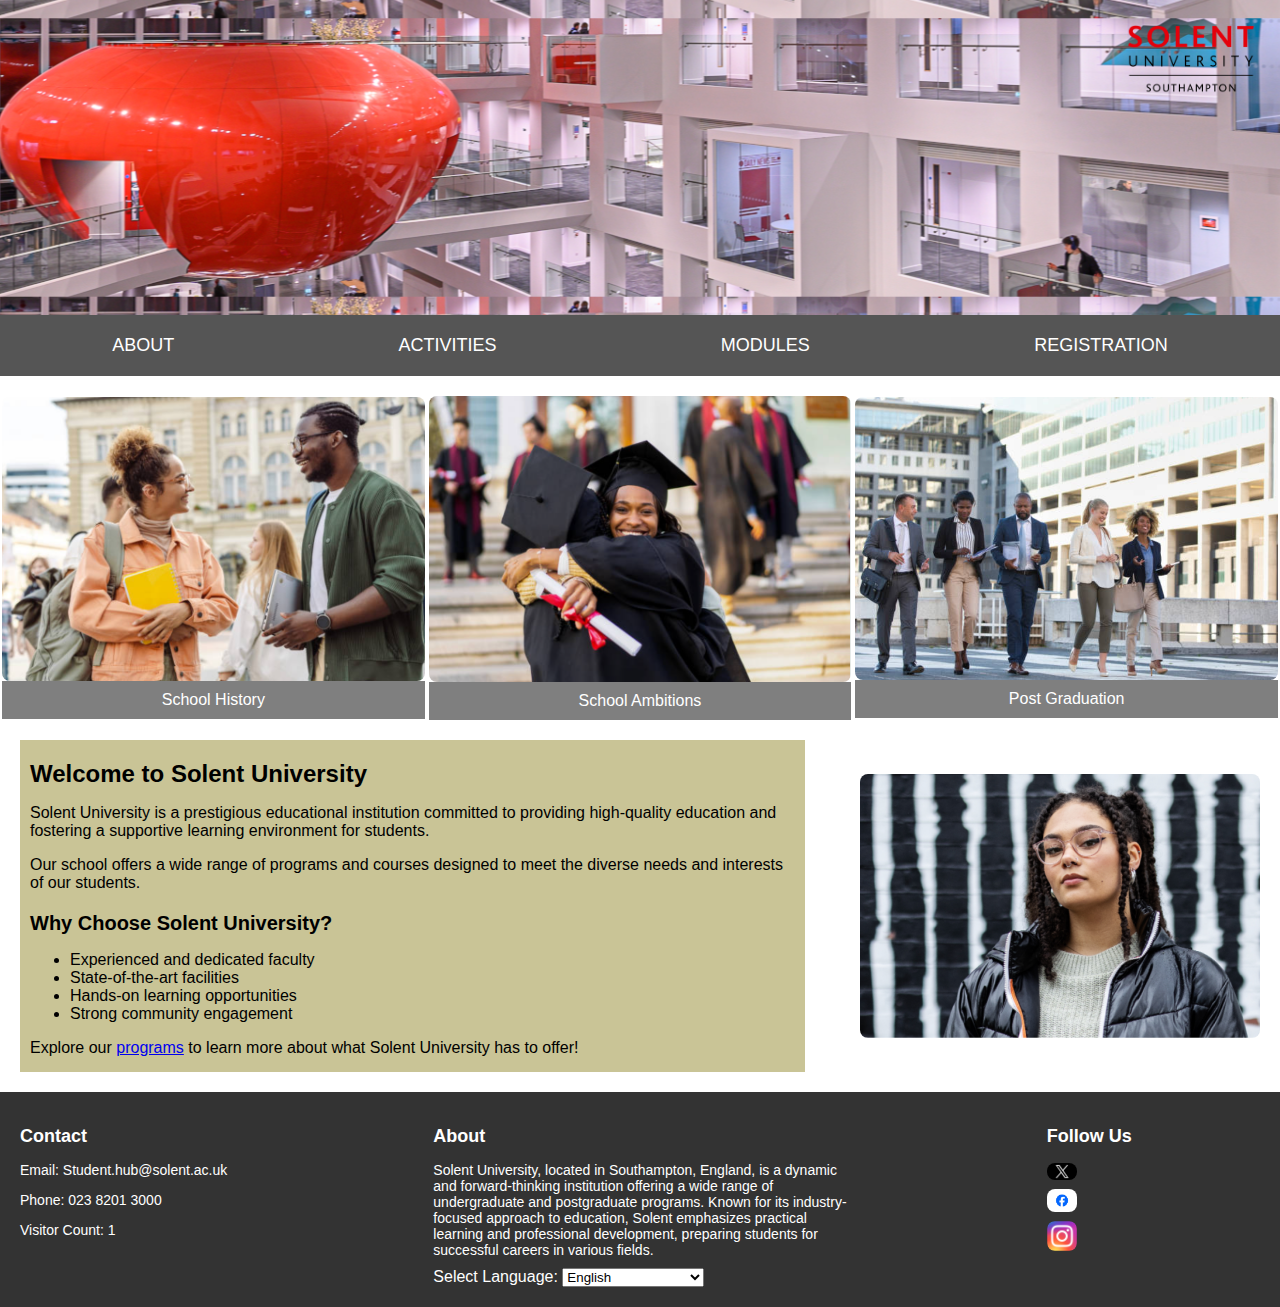
<file: index.html>
<!DOCTYPE html>

<html lang="en">

<head>

<meta charset="UTF-8">

<meta name="viewport" content="width=device-width, initial-scale=1.0">

<title>Solent University</title>    <!-- This is the name of the tab when you render the page-->

<!-- Bootstrap -->
<!-- <link href="https://cdn.jsdelivr.net/npm/bootstrap@5.3.3/dist/css/bootstrap.min.css" rel="stylesheet" integrity="sha384-QWTKZyjpPEjISv5WaRU9OFeRpok6YctnYmDr5pNlyT2bRjXh0JMhjY6hW+ALEwIH" crossorigin="anonymous"> -->

<link rel="stylesheet" type="text/css" href="styles.css">

<link href="images/Solent-Logo.png" rel="icon" type="image/x-icon" />

<script src="script.js"></script>

</head>

<header>

<div class="logo">
<!--------------------SECTION 1---------------------------------------------------------------->
<a href="index.html"><img src="Images/Solent-Logo.png" alt="Logo"></a>  <!-- need to add <a href="index.html to make the logo on the right clickable"-->
<!--------------------SECTION 1---------------------------------------------------------------->

</div>


</header>
<!--------------------SECTION 2---------------------------------------------------------------->


<section class="navigation">
    <nav>
        <div class="nav-item"><a href="Index.html">About</a></div>
        <div class="nav-item"><a href="Activities.html">Activities</a></div>    <!--- this is for the navigation button at the top --->
        <div class="nav-item"><a href="Modules.html">Modules</a></div>
        <div class="nav-item"><a href="Registration.html">Registration</a></div>
    </nav>
</section>

<body>
<!--------------------SECTION 2---------------------------------------------------------------->


<!--------------------SECTION 3---------------------------------------------------------------->

<div class="profile-section">
    <div class="profile">
        <img src="Images/Profile-image copy.png" alt="Profile 1">
        <div class="overlay">School History</div>
    </div>
    <div class="profile">
        <img src="Images/School-Ambitions.png" alt="Profile 2">        <!-- This affects the 3 pictures with the name History, Ambitions and Text (it makes the pictures run side by side)-->
        <div class="overlay">School Ambitions</div>
    </div>
    <div class="profile">
        <img src="Images/Post graduation.png" alt="Profile 3">
        <div class="overlay">Post Graduation</div>
    </div>
</div>


<div class="introduction">
    <div class="text">
        <h2>Welcome to Solent University</h2>
        <p>Solent University is a prestigious educational institution committed to providing high-quality education and fostering a supportive learning environment for students.</p>
        <p>Our school offers a wide range of programs and courses designed to meet the diverse needs and interests of our students.</p>
        <h3>Why Choose Solent University?</h3>
        <ul>
            <li>Experienced and dedicated faculty</li>        <!--- this section is to welcome the pupiles to the university -->                
            <li>State-of-the-art facilities</li>
            <li>Hands-on learning opportunities</li>
            <li>Strong community engagement</li>
        </ul>
        <p>Explore our <a  href="Activities.html">programs</a> to learn more about what Solent University has to offer!</p>   <!-- here would be for the link (PROGRAMS) // allows me to add the link so it can bring me to the Activities page -->
   
    </div>
    <div class="image">
        <img src="Images/School-introduction.png" alt="Solent-introduction Image">   <!--the picture on the side -->
    </div>
</div>


</body>
<!---------------------------------SECTION 3---------------------------------------------------------------->



<!---------------------------------FOOTER---------------------------------------------------------------->


<footer>
    <div class="contact">   <!-- the contact page in the footer section-->
        <h2>Contact</h2>
     <!---  <p> Email: student.hub@solent.ac.uk </p> -->
     <p>Email: <a href="mailto:student.hub@solent.ac.uk">Student.hub@solent.ac.uk</a></p>
        <p> Phone: 023 8201 3000</p>
        <p>Visitor Count: <span id="visitor-counter"></span></p> <!-- Visitor counter -->
    </div>
    
    <div class="about">  <!-- the about page in the footer section-->
        <h2>About</h2>
        <p id="about-text">Solent University, located in Southampton, England, is a dynamic and forward-thinking institution offering a wide range of undergraduate and postgraduate programs.
             Known for its industry-focused approach to education, Solent emphasizes practical learning and professional development, preparing students for successful careers in various fields.</p>

        <!-- The List of countries in the about page -->
        <label for="language-select">Select Language:</label>
        <select id="language-select" onchange="changeLanguage(this)">
            <option value="english" selected>English</option>
            <option value="arabic">Arabic</option>
            <option value="chinese">Chinese (Simplified)</option>             
            <option value="dutch">Dutch</option>
            <option value="french">French</option>
            <option value="german">German</option>
            <option value="hindi">Hindi</option>
        </select>
    </div> 

    <div class="follow-us">   <!-- the follow page in the footer section-->
        <h2>Follow Us</h2>
        <ul>
            <li><a href="https://twitter.com/SolentUni"><img src="Images/Twitter.png" alt="Twitter" width="30" height="30"></a></li>
            <li><a href="https://www.facebook.com/SolentUniversity/?locale=en_GB"><img src="Images/Facebook.png" alt="Facebook" width="30" height="30"></a></li>
            <li><a href="https://www.instagram.com/solentuniversity/?hl=en"><img src="Images/Instagram.png" alt="Instagram" width="30" height="30"></a></li>
        </ul>
    </div>
</footer>

<script src="https://cdn.jsdelivr.net/npm/bootstrap@5.3.3/dist/js/bootstrap.min.js" integrity="sha384-0pUGZvbkm6XF6gxjEnlmuGrJXVbNuzT9qBBavbLwCsOGabYfZo0T0to5eqruptLy" crossorigin="anonymous"></script>



</html>
</file>
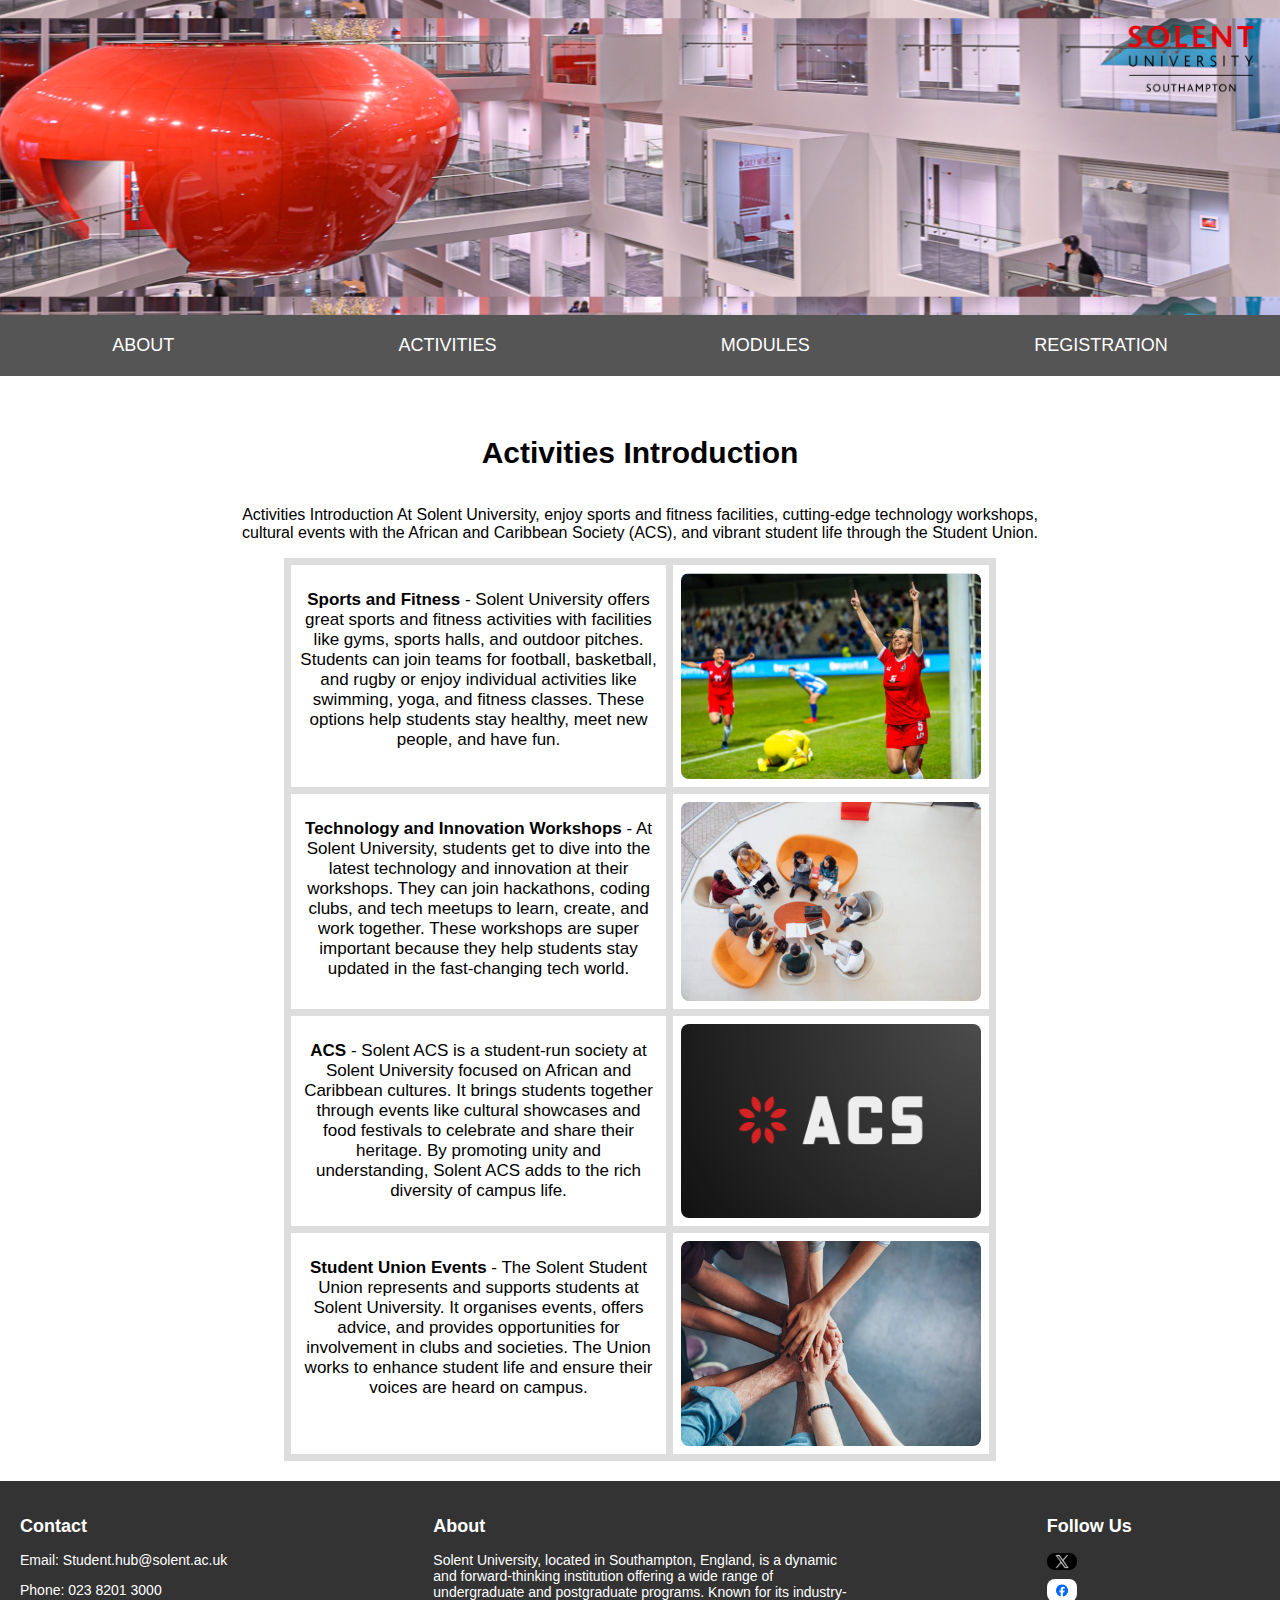
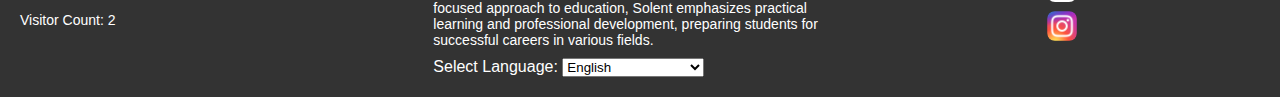
<file: Activities.html>
<!DOCTYPE html>

<html lang="en">

<head>

<meta charset="UTF-8">

<meta name="viewport" content="width=device-width, initial-scale=1.0">

<title>Solent University</title>    <!-- This is the name of the tab when you render the page-->

<link rel="stylesheet" type="text/css" href="styles.css">

<link href="images/Solent-Logo.png" rel="icon" type="image/x-icon" />

<script src="script.js"></script>

</head>


<header>

<div class="logo">
<!--------------------SECTION 1---------------------------------------------------------------->
<a href="index.html"><img src="Images/Solent-Logo.png" alt="Logo"></a>  <!-- need to add <a href="index.html to make the logo on the right clickable"-->
<!--------------------SECTION 1---------------------------------------------------------------->

</div>


</header>
<!--------------------SECTION 2---------------------------------------------------------------->


<section class="navigation">
    <nav>
        <div class="nav-item"><a href="index.html">About</a></div>
        <div class="nav-item"><a href="Activities.html">Activities</a></div>    <!--- this is for the navigation button at the top --->
        <div class="nav-item"><a href="Modules.html">Modules</a></div>
        <div class="nav-item"><a href="Registration.html">Registration</a></div>
    </nav>
</section>


<!--------------------SECTION 2---------------------------------------------------------------->


<!--------------------SECTION 3---------------------------------------------------------------->

<body>

<div class="container">
    <h1>Activities Introduction</h1>
    <p>Activities Introduction

        At Solent University, enjoy sports and fitness facilities, cutting-edge technology workshops, cultural events with the African and Caribbean Society (ACS), 
        and vibrant student life through the Student Union.</p>
    <table>
        <tr>
            <td>
                <p> <B> Sports and Fitness </B> - Solent University offers great sports and fitness activities with facilities like gyms, sports halls, and outdoor pitches. 
                    Students can join teams for football, basketball, and rugby or enjoy individual activities like swimming, yoga, and fitness classes. 
                    These options help students stay healthy, meet new people, and have fun. </p>
            </td>
            <td>
                <img src="Images/Sol.png" alt="Image 1">
            </td>
        </tr>
        <tr>
            <td>
                <p> <b> Technology and Innovation Workshops </b> - At Solent University, students get to dive into the latest technology and innovation at their workshops.
                     They can join hackathons, coding clubs, and tech meetups to learn, create, and work together. 
                     These workshops are super important because they help students stay updated in the fast-changing tech world. </p>
            </td>
            <td>
                <img src="Images/IT.png" alt="Image 2">
            </td>
        </tr>
        <tr>
            <td>
                <p> <b> ACS </b> - Solent ACS is a student-run society at Solent University focused on African and Caribbean cultures.
                     It brings students together through events like cultural showcases and food festivals to celebrate and share their heritage. 
                    By promoting unity and understanding, Solent ACS adds to the rich diversity of campus life. </p>
            </td>
            <td>
                <img src="Images/ACS.png" alt="Image 3">
            </td>
        </tr>
        <tr>
            <td>
                <p> <b> Student Union Events </b> - The Solent Student Union represents and supports students at Solent University. 
                    It organises events, offers advice, and provides opportunities for involvement in clubs and societies.
                    The Union works to enhance student life and ensure their voices are heard on campus.</p>
            </td>
            <td>
                <img src="Images/Union.png" alt="Image 4">
            </td>
        </tr>
    </table>
</div>

</body>

<!---------------------------------SECTION 3---------------------------------------------------------------->
<!---------------------------------FOOTER------------------------------------------------------------------->



<footer>
    <div class="contact">   <!-- the contact page in the footer section-->
        <h2>Contact</h2>
     <!---  <p> Email: student.hub@solent.ac.uk </p> -->
     <p>Email: <a href="mailto:student.hub@solent.ac.uk">Student.hub@solent.ac.uk</a></p>
        <p> Phone: 023 8201 3000</p>
        <p>Visitor Count: <span id="visitor-counter"></span></p> <!-- Visitor counter -->
    </div>
    
    <div class="about">  <!-- the about page in the footer section-->
        <h2>About</h2>
        <p id="about-text">Solent University, located in Southampton, England, is a dynamic and forward-thinking institution offering a wide range of undergraduate and postgraduate programs. Known for its industry-focused approach to education, Solent emphasizes practical learning and professional development, preparing students for successful careers in various fields.</p>

        <!-- The List of countries in the about page -->
        <label for="language-select">Select Language:</label>
        <select id="language-select" onchange="changeLanguage(this)">
            <option value="english" selected>English</option>
            <option value="arabic">Arabic</option>
            <option value="chinese">Chinese (Simplified)</option>             
            <option value="dutch">Dutch</option>
            <option value="french">French</option>
            <option value="german">German</option>
            <option value="hindi">Hindi</option>
        </select>
    </div> 

    <div class="follow-us">   <!-- the follow page in the footer section-->
        <h2>Follow Us</h2>
        <ul>
            <li><a href="https://twitter.com/SolentUni"><img src="Images/Twitter.png" alt="Twitter" width="30" height="30"></a></li>
            <li><a href="https://www.facebook.com/SolentUniversity/?locale=en_GB"><img src="Images/Facebook.png" alt="Facebook" width="30" height="30"></a></li>
            <li><a href="https://www.instagram.com/solentuniversity/?hl=en"><img src="Images/Instagram.png" alt="Instagram" width="30" height="30"></a></li>
        </ul>
    </div>
</footer>

<!---------------------------------FOOTER---------------------------------------------------------------->

</html>
</file>
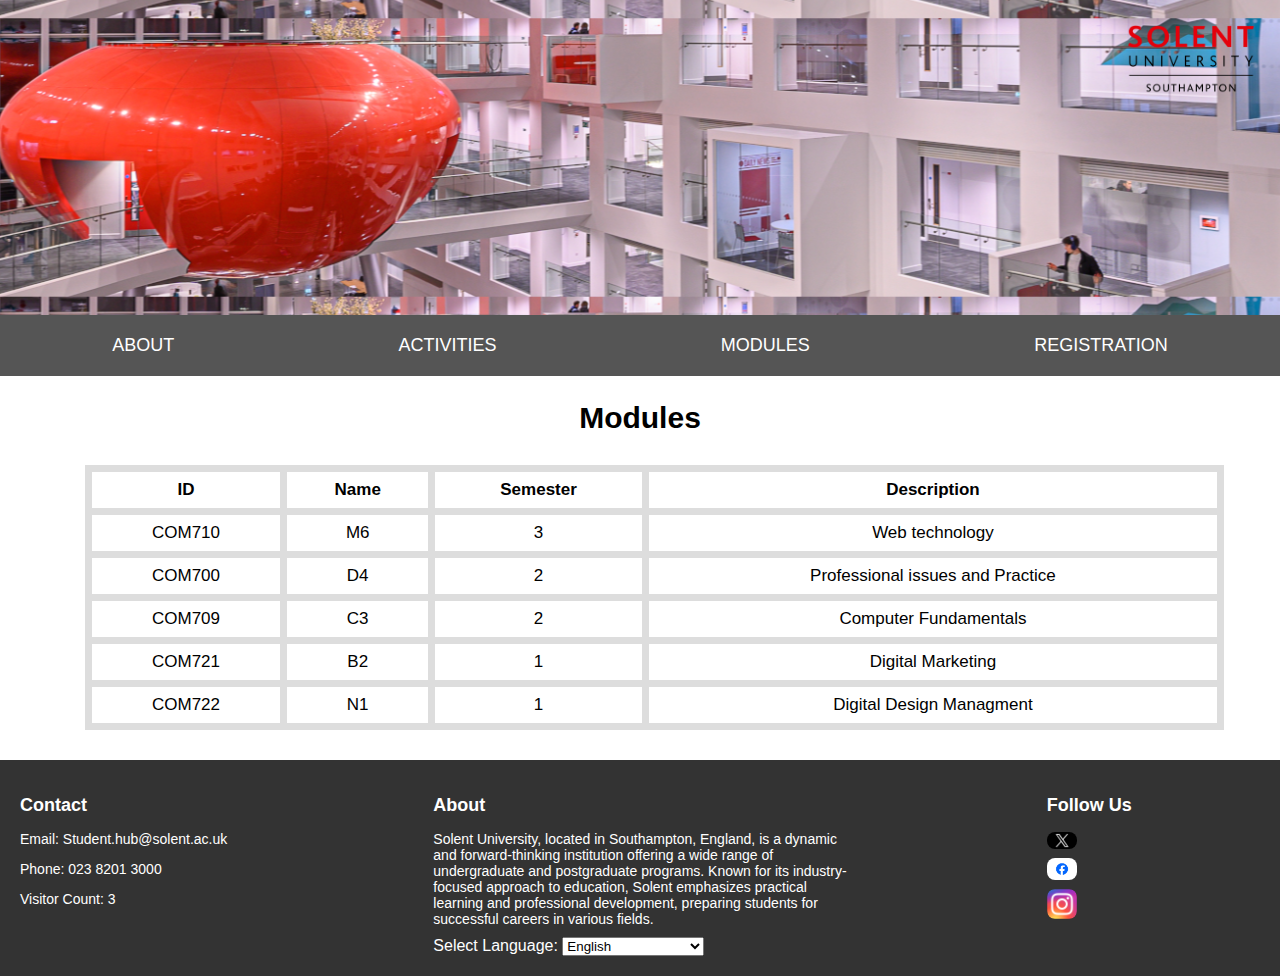
<file: Modules.html>
<!DOCTYPE html>
<html lang="en">

<head>
    <meta charset="UTF-8">
    <meta name="viewport" content="width=device-width, initial-scale=1.0">
    <title>Solent University</title>
    <link rel="stylesheet" type="text/css" href="styles.css">

    <link href="images/Solent-Logo.png" rel="icon" type="image/x-icon" />
    <script src="script.js"></script>

</head>


    <header>
        <div class="logo">
            <a href="index.html"><img src="Images/Solent-Logo.png" alt="Logo"></a>
        </div>
    </header>

    <section class="navigation">
        <nav>
            <div class="nav-item"><a href="index.html">About</a></div>
            <div class="nav-item"><a href="Activities.html">Activities</a></div>           <!--- this is for the navigation button at the top --->
            <div class="nav-item"><a href="Modules.html">Modules</a></div>
            <div class="nav-item"><a href="Registration.html">Registration</a></div>
        </nav>
    </section>


<body>
    <div class="ccontainer">
        <section class="modules">
            <h2>Modules</h2>
        </section>
    </div>

    <table class="small-table">
        <thead>
            <tr>
                <th onclick="sortTable(0)">ID</th>
                <th onclick="sortTable(1)">Name</th>
                <th onclick="sortTable(2)">Semester</th>
                <th>Description</th>
            </tr>
        </thead>
        <tbody>
            <tr>
                <td>COM710</td>
                <td>M6</td>
                <td>3</td>
                <td>  Web technology </td>
            </tr>
            <tr>
                <td>COM700</td>
                <td>D4</td>
                <td>2</td>
                <td> Professional issues and Practice</td>
            </tr>
            <tr>
                <td>COM709</td>
                <td>C3</td>
                <td>2</td>
                <td>Computer Fundamentals</td>
            </tr>
            <tr>
                <td>COM721</td>
                <td>B2</td>
                <td>1</td>
                <td>Digital Marketing</td>
            </tr>
            <tr>
                <td>COM722</td>
                <td>N1</td>
                <td>1</td>
                <td>Digital Design Managment</td>
            </tr>
        </tbody>
    </table>

    <script src="script.js"></script>

</body>



<!---------------------------------FOOTER---------------------------------------------------------------->


<footer>
    <div class="contact">   <!-- the contact page in the footer section-->
        <h2>Contact</h2>
     <!---  <p> Email: student.hub@solent.ac.uk </p> -->
     <p>Email: <a href="mailto:student.hub@solent.ac.uk">Student.hub@solent.ac.uk</a></p>
        <p> Phone: 023 8201 3000</p>
        <p>Visitor Count: <span id="visitor-counter"></span></p> <!-- Visitor counter -->
    </div>
    
    <div class="about">  <!-- the about page in the footer section-->
        <h2>About</h2>
        <p id="about-text">Solent University, located in Southampton, England, is a dynamic and forward-thinking institution offering a wide range of undergraduate and postgraduate programs. Known for its industry-focused approach to education, Solent emphasizes practical learning and professional development, preparing students for successful careers in various fields.</p>

        <!-- The List of countries in the about page -->
        <label for="language-select">Select Language:</label>
        <select id="language-select" onchange="changeLanguage(this)">
            <option value="english" selected>English</option>
            <option value="arabic">Arabic</option>
            <option value="chinese">Chinese (Simplified)</option>             
            <option value="dutch">Dutch</option>
            <option value="french">French</option>
            <option value="german">German</option>
            <option value="hindi">Hindi</option>
        </select>
    </div> 

    <div class="follow-us">   <!-- the follow page in the footer section-->
        <h2>Follow Us</h2>
        <ul>
            <li><a href="https://twitter.com/SolentUni"><img src="Images/Twitter.png" alt="Twitter" width="30" height="30"></a></li>
            <li><a href="https://www.facebook.com/SolentUniversity/?locale=en_GB"><img src="Images/Facebook.png" alt="Facebook" width="30" height="30"></a></li>
            <li><a href="https://www.instagram.com/solentuniversity/?hl=en"><img src="Images/Instagram.png" alt="Instagram" width="30" height="30"></a></li>
        </ul>
    </div>
</footer>

<!-------------------------------------------------FOOTER---------------------------------------------------------------->


</html>
</file>
<file: styles.css>
/*--------------------------------------------Index Page----------------------------------------------------------*/

header {
  min-height: 35vh;   /* this changes the hight of the background picture at the top*/
  width: 100%;
  background-image: url(Images/Solent-Background-Image.png); /* this is for the background picture at the top with the solent backgrounf */
  background-size: 125%;
  background-position: center;
  text-align: right;  /*Logo aligns to the top right */
  transition: background-size 0.3s ease-in-out;

 }
 
 .logo img {
   max-width: 10%;            /* this changes the size of the "Solent University logo */
   height: auto;
   max-height: 150px; /* Adjust max-height as needed */
   padding: 25px; /*this brings the Solent logo into positon */
 } 

 @media (max-width: 768px) {
   header {
     display: flex;
     justify-content: flex-end;     /* this allows me to move the logo to the right side */
     text-align: center;
     text-align: center;
   }
 

 .logo img {
   max-width: 110px;
   padding: 30px 8px 0px 15px;       /* this allows me to move the logo to the right side */
 }
}
/*--------------------------------------------Index Page--------------------------------------------------------*/
/*--------------------------------------------Index Page--------------------------------------------------------*/

.navigation {
 background-color: #555555; /* This changes the navigation color from grey to something else */

}

.navigation nav {
 display: flex;  /* Using the (***FLEX***) section allows the navigation section to align side by side */ 
 justify-content: space-around;   /* the space between About , Activities , Modules , Registrationss */
 align-items: center;
 padding: 20px 0; /* this allows the grey section on the navigation section to drop down */
 
}

.nav-item{
 color: white;
 font-size: 18px;
text-transform: uppercase;
}

.nav-item a{
 text-decoration: none;
 color: inherit;   /* this is for the nav button */
 padding: 10px 20px;    /* this renders the page to the right */
}

.nav-item a:hover {
 color: red; /* Colour on hover */
}

@media (max-width: 768px) {
 .navigation nav {
   flex-direction: column;  /*nav section for small devices */
 }

 .nav-item {
   margin-bottom: 10px;     /*nav section for small devices */
 }
}

.profile-section {
 display: flex;
 justify-content: space-around;      /* This affects the 3 pictures with the name History, Ambitions and Text (it makes the pictures run side by side) */
 align-items: center;
 margin-top: 20px;
}

.profile {
 position: relative;  /* This affects the 3 pictures with the name History, Ambitions and Text (it makes the pictures run side by side) */
 width: 33%; /* Adjust the width of each of the 3 pictures.. the lesser the percentage 30% for example the more the wider the white would be in the middle of each pictures */
}

.profile img {
 width: 100%;  /* Adjust the width of each of the 3 pictures.. the lesser the percentage 30% for example the more the wider the white would be in the middle of each pictures */
 height: auto;
 display: block;
}

.overlay {
 /* position: absolute; */   /* this is allows the text in the school appear under the picture */
 bottom: 0;
 left: 0;
 right: 0;
 background-color: rgba(0, 0, 0, 0.5); /* Transparent black background */
 color: white;
 text-align: center;
 padding: 10px;
 /*opacity: 0;  Initially hidden */   /* This makes the text in the page transparent.. the most it can go too is (opacity 1;) */
 transition: opacity 0.3s ease;
}

.profile:hover .overlay {
 opacity: 1; /* Show overlay on hover */
}

@media (max-width: 768px) {
 .profile-section {
   flex-direction: column;
 }

 .profile {
   width: 85%;
   margin-bottom: 20px;       /* changes the size of the three pictures for a small device */
 }
}

.text {
 background-color: rgb(201, 196, 150);    /*changes the background color of the (Welcome to Solent University) */
 padding: 0px 10px 0px 10px;
 margin-right: 55px;
}

.introduction {     /* this affects the second nav button on the Welcome to Solent School */
 display: flex;
 justify-content: space-between;
 align-items: center;
 padding: 20px;
 
}

.text {
 flex: 1;
}

.text h2 {
 font-size: 24px;
 margin-bottom: 10px;
}

.text h3 {
 font-size: 20px;
 margin-top: 20px;
 margin-bottom: 10px;
}

.text p {
 margin-bottom: 15px;
}

.text ul {
 margin-bottom: 15px;
}

.image img {
 max-width: 400px;
 height: auto;
 display: block;
} 

@media (max-width: 768px) {
 .introduction {
   flex-direction: column;
 }

 .image img {
   max-width: 100%;
   margin-top: 20px;
 }
}

/*--------------------------------------------Index Page--------------------------------------------------*/
/*--------------------------------------------Index Page--------------------------------------------------*/

/* ------------------------------------------------FOOTER-------------------------------------------------*/
/* affects the FOOTER section section */
/* ------------------------------------------------FOOTER-------------------------------------------------*/

footer {
 background-color: #333333;
 color: white;
 padding: 20px;
 display: flex;
 justify-content: space-around;
}

.contact, .about, .follow-us {
 flex: 1;
}

.contact h2, .about h2, .follow-us h2 {
 font-size: 18px;
}

.follow-us h2 {
 padding: 0px 10px 0px 200px;
}

.contact p, .about p {
 font-size: 14px;
 margin-bottom: 10px;
/* padding: 0px 10px 0px 200px;      this moves the email, phone, visitor count  etc under contact */
}

.contact a {
 color: white; /* this will make the email white*/
 text-decoration: none; /* Removes underline */
}

.contact a:hover {
 text-decoration: underline; /* this will allow the email to be underlined when i hover over it.*/
}

.follow-us ul {
 list-style: none;
 padding: 0;
}

.follow-us li {
 margin-bottom: 5px;
 padding: 0px 10px 0px 200px;          /* this moves the Facebook etc to the side */
}

.follow-us a {
 color: white;
 text-decoration: none;
}

@media (max-width: 768px) {
 footer {
   flex-direction: column;
   align-items: center;
 }

 .contact h2, .about h2, .follow-us h2 {
   text-align: center;
 }

 .follow-us h2, .follow-us li {
   padding: 0;
   text-align: center;
 }
}

/*--------------------------------------------------------------------------------------------------*/
                       /*   About Section   */
/*--------------------------------------------------------------------------------------------------*/

/*--------------------------------------------------------------------------------------------------*/


/* ------------------------------------------------------------------------------------------------*/
                                    /*Activities Section */
/*-------------------------------------------------------------------------------------------------*/

body {
 font-family: Arial, sans-serif;
 margin: 0;
 padding: 0;
}

.container {
 max-width: 800px;
 margin: 0 auto;
 padding: 20px;
 text-align: center; /* Center align content */
}

table {
 width: 89%;      /*this made the table small*/
 border-collapse: collapse;
 
}

th, td {
 padding: 8px;
 text-align: center;
 vertical-align: top;
 border: 7px solid #ddd; /* this made the border ticker */
/* border-color: green; */
font-size: 17px;
}

img {
 max-width: 100%;
 height: auto;
 border-radius: 8px;
}


.activities-introduction {
 text-align: center;
 margin-bottom: 20px; /* Add margin to separate sections */
}

.activities-introduction h2 {
 font-size: 24px;
 font-weight: bold;
 color: #333;
}

.activities-introduction p {
 font-size: 16px;
 color: #666;
}

.container {
 display: flex;
 flex-direction: column;
 justify-content: center;
 align-items: center;
 margin-top: 20px; /* Adjust the margin-top value to move the page up */
}

.container img {
    /* font-size: 5px; */
    max-width: 300px;
  /*  padding: 0px 10px; */
    display: block; 
  
} 

.container h1 {
 font-size: 30px;
}

@media (max-width: 768px) {
 table {
   width: 100%; /* Table width for smaller screens */
 }

 th, td{
   padding: 10px 10px 0px 0px; /* Reduce padding for smaller screens */
   text-align: center;  }

 td img {
   max-width: 100%;
   width: 120%; /* Ensure images inside table cells take up full width */
   height: auto;
 }
}


/* ------------------------------------------------------------------------------------------------*/
                                                /*Activities Section */
/*-------------------------------------------------------------------------------------------------*/

/*--------------------------------------------------------------------------------------------------*/

/*--------------------------------------------------------------------------------------------------*/
                                               /*   Modules Section   */
/*--------------------------------------------------------------------------------------------------*/

body {
 font-family: Arial, sans-serif;
}

/*.empty-table {
 width: 100%;
 border-collapse: collapse;
} */

/*.empty-table th, .empty-table td {
 border: 1px solid #ccc;
 padding: 8px;
 text-align: center;
} */

/* .red {
 color: red;
}  */

.ccontainer h2{
 font-size: 30px;        /* Changes the size of modules */
 text-align: center;
}


.small-table {
margin-top: 30px;
margin-bottom: 30px;
margin-left: 85px;             /* Move the table from side to side*/
margin-right: 30px;
}

@media (max-width: 768px) {
 .small-table {
   margin: 0px 2px 35px 0px;
   width: 100%;
 }
}

/*--------------------------------------------------------------------------------------------------*/
                                               /*   Modules Section   */
/*--------------------------------------------------------------------------------------------------*/

/*--------------------------------------------------------------------------------------------------*/

/*--------------------------------------------------------------------------------------------------------------
                                         Registraction Form Section
/*------------------------------------------------------------------------------------------------------------- */

/* Container for the form */
.containerr {
 display: flex;
 justify-content: center;
 align-items: center;
 height: 125vh;
 background-image: url('images/solenttt.png');
 background-size: cover;
 background-repeat: no-repeat;
 background-color: #702c2c;
}

/* Form header styling */
.containerr h2 {
 text-align: center;
 margin-bottom: 20px;
}

/* Registration form styling */
.registration-form {
 width: 100%;
 max-width: 600px;
 padding: 20px;
 border: 1px solid #ccc;
 border-radius: 10px;
 background-color: #f4f4f4;
 box-shadow: 0 0 10px rgba(0, 0, 0, 0.1);
 margin: 0 20px;
}

/* Form group styling */
.form-group {
 margin-bottom: 20px;
 display: flex;
 flex-direction: column;
}

.form-group label {
 margin-bottom: 5px;
 font-weight: bold;
}

.form-group input[type="text"],
.form-group input[type="password"],
.form-group textarea {
 width: 100%;
 padding: 10px;
 border: 1px solid #ccc;
 border-radius: 5px;
 box-sizing: border-box;
}

/* Radio button styling */
.form-group .radio-group {
 display: flex;
 justify-content: space-between;
 align-items: center;
}

.form-group .radio-group label {
 margin-right: 10px;
}

.form-group .radio-group input[type="radio"] {
 margin-right: 5px;
}

/* Styling for submit button */
#registration-form button[type="submit"] {
 width: 100%;
 padding: 15px;
 border: none;
 border-radius: 5px;
 background-color: #4caf50; /* Green color */
 color: #fff;
 font-size: 16px;
 cursor: pointer;
 transition: background-color 0.3s;
}

#registration-form button[type="submit"]:hover {
 background-color: #45a049; /* Darker green color on hover */
}

/* Message styling */
#message {
 margin-top: 10px;
 text-align: center;
 color: green;
 font-weight: normal;
}

#message.error {
 color: red;
 font-weight: bold;
} 

@media (max-width: 768px) {
 .containerr {
   height: auto;
   padding: 20px;
 }

 .registration-form {
   width: 90%;
   margin: 0 auto;
 }
}

/*--------------------------------------------------------------------------------------------------------------
                                         Summary page
/*------------------------------------------------------------------------------------------------------------- */


#registration-form {
  text-align: center;
  padding: 20px;
  border: 1px solid #ccc;
  border-radius: 5px;
  background-color: #f9f9f9;
}

#registration-form p {
  margin-bottom: 10px;
}
</file>
